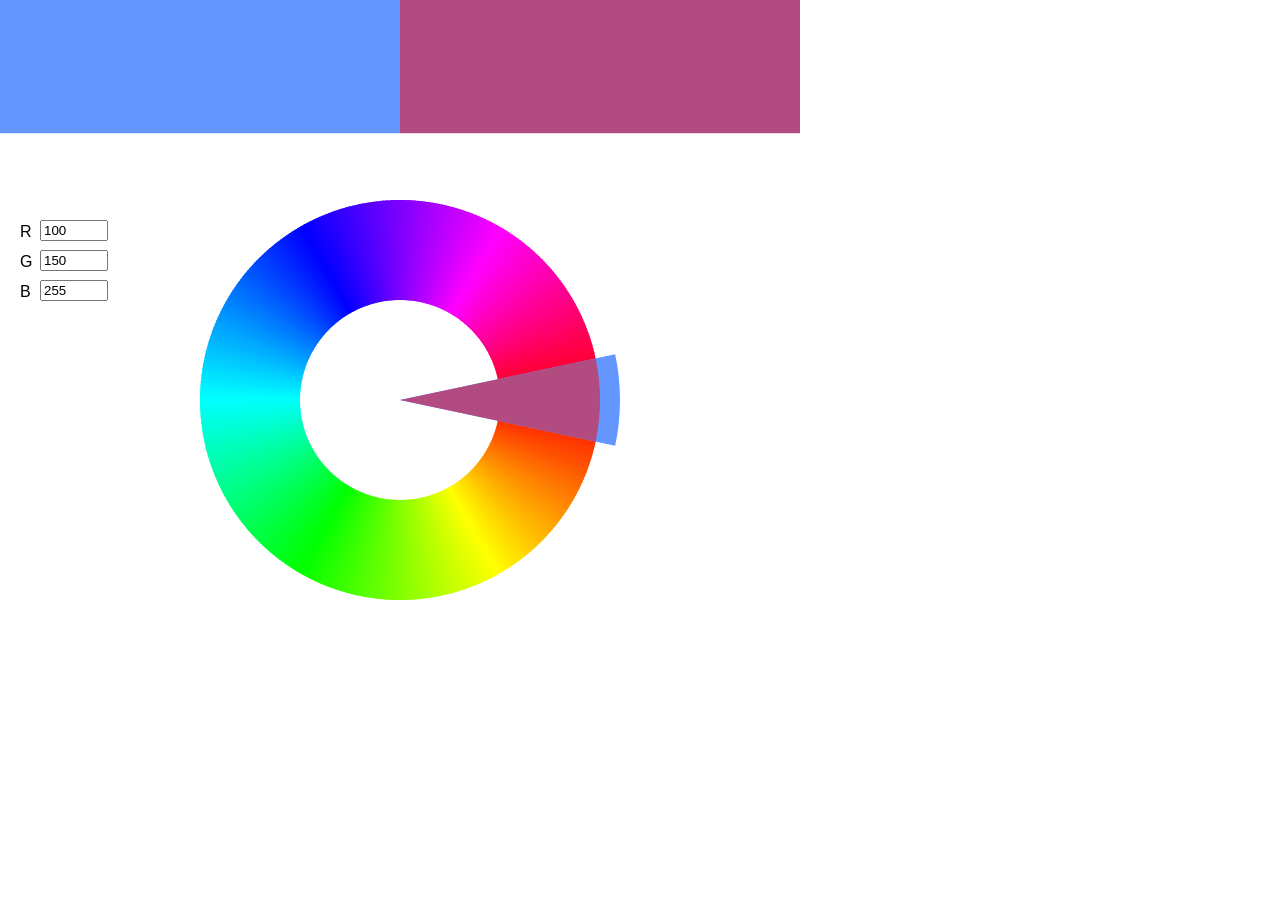
<file: Assignments/miniAssignment2/ComplimentaryColor/index.html>
<!DOCTYPE html>
<html lang="en">
  <head>
    <meta charset="utf-8" />
    <meta name="viewport" content="width=device-width, initial-scale=1.0">

    <title>Sketch</title>

    <link rel="stylesheet" type="text/css" href="style.css">

    <script src="libraries/p5.min.js"></script>
    <script src="libraries/p5.sound.min.js"></script>
  </head>

  <body>
    <script src="sketch.js"></script>
  </body>
</html>
</file>
<file: Assignments/miniAssignment2/ComplimentaryColor/style.css>
html, body {
  margin: 0;
  padding: 0;
}

canvas {
  display: block;
}
</file>
